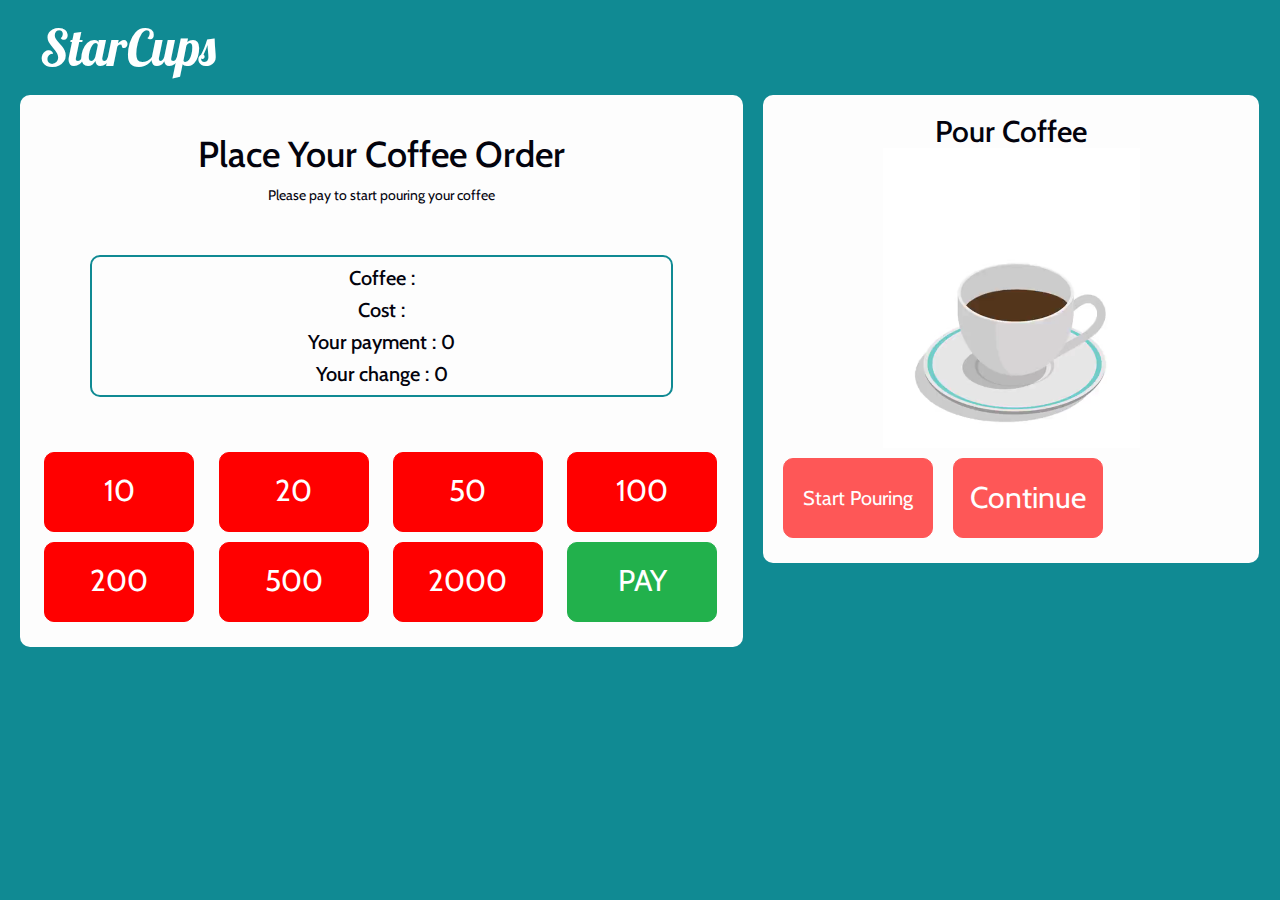
<file: order.html>
<!DOCTYPE html>
<html>
<head>
	<meta charset="utf-8">
	<meta name="viewport" content="width=device-width, initial-scale=1">
    <title>StarCups - Order Coffee</title>
	<link rel="stylesheet" href="https://maxcdn.bootstrapcdn.com/bootstrap/3.4.1/css/bootstrap.min.css">
    <link rel="stylesheet" type="text/css" href="styles.css">
</head>
<body>
    <h1 id="comphead">StarCups</h1>
    <div class="main-box col-lg-7 col-m-7 col-sm-7">
        <div class="content-box">
            <div class="content">
                <h1>Place Your Coffee Order</h1>
                <p>Please pay to start pouring your coffee</p>
            </div>
        </div>
		<div id="payinf">
			<h4>Coffee : <span id="cofname"></span></h4>
			<h4>Cost : <span id="cofprice">0</span>  <span id="paysts" style="color: green;"></span></h4>
			<h4>Your payment : <span id="payd">0</span></h4>
			<h4>Your change : <span id="change">0</span></h4>
		</div>
		<div class="payment">
			<div class="row">
				<button onClick="payp(10);">10</button>
				<button onClick="payp(20);">20</button>
				<button onClick="payp(50);">50</button>
				<button onClick="payp(100);">100</button>
			</div>
			<div class="row">
				<button onClick="payp(200);">200</button>
				<button onClick="payp(500);">500</button>
				<button onClick="payp(2000);">2000</button>
				<button id="paybtn" onclick="paydon()">PAY</button>
			</div>
		</div>
    </div>
	
	<div class="col-lg-5 col-md-5 col-sm-5 main-box" id="pour-box" style="margin-left: 20px; width:40%;">
		<h2>Pour Coffee</h2>
		<video src="images/Animated-Coffee.mp4" height="300px" width="300px" id="cofvid"></video>
		<div class="row" style="font-size: 20px;">
		<button class="disabled" onclick="pourcof()" id="pourbtn" style="font-size: 20px;">Start Pouring</button>
		<button class="disabled" onclick="location.href='thankyou.html'" id="contibtn">Continue</button>
		</div>
	</div>

    <script>
		let cof = localStorage.getItem("coffee");
		let cofp = localStorage.getItem("price");
		let pourbtn = document.getElementById("pourbtn");
		let contibtn = document.getElementById("contibtn");
		let paysts = document.getElementById("paysts");
		let cofvid = document.getElementById("cofvid");
		document.getElementById("cofname").textContent = cof;
		document.getElementById("cofprice").textContent = cofp;
		
		if(pourbtn.classList.contains("disabled") == false){
			pourbtn.classList.add("disabled");
			contibtn.classList.add("disabled");
			paysts.textContent = "";
		}
		
		function payp(amt){
			const payd = document.getElementById("payd");
			const change = document.getElementById("change");
			payd.textContent = Number(payd.textContent) + amt;
			if ((Number(payd.textContent) - cofp) > 0){
				change.textContent = Number(payd.textContent) - cofp;
			} else {
				change.textContent = 0;
			}
		}
		function paydon() {
			const payd = document.getElementById("payd");
			const pourbtn = document.getElementById("pourbtn");
			if ((Number(payd.textContent) - cofp) > 0){
				pourbtn.classList.remove("disabled");
				paysts.textContent = "[PAID]";
				alert("Collect your change : " + document.getElementById("change").textContent);
			}
			else{
				alert("Not enough paid");
			}
		}
		function pourcof(){
			cofvid.play();
			contibtn.classList.remove("disabled");
		}
    </script>
</body>
</html>
</file>
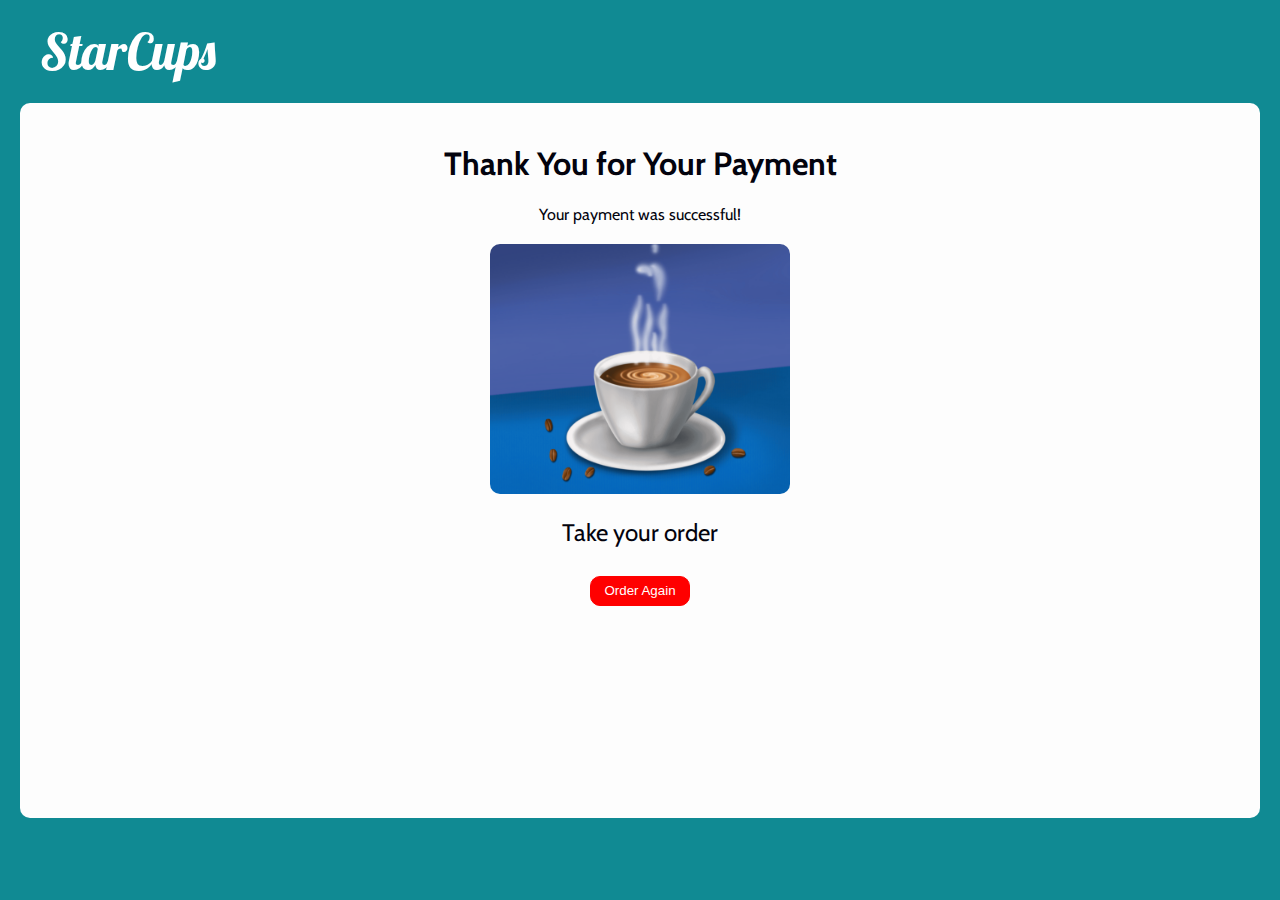
<file: thankyou.html>
<!DOCTYPE html>
<html>
<head>
    <title>Thank You</title>
    <link rel="stylesheet" type="text/css" href="styles.css">
    <style>

        .box {
            background-color: #050505;
            padding: 20px;
            box-shadow: 0 0 10px rgba(0, 0, 0, 0.1);
        }

        video {
            width: 320px;
            height: 240px;
            outline: none;
        }
        .message {
            text-align: center;
            font-size: 24px;
            margin-top: 20px;
        }
    </style>
</head>
<body>
    <h1 id="comphead">StarCups</h1>
    <div class="main-box" style="height: 75vh;">
        <div class="content-box">
            <div class="content">
                <h1>Thank You for Your Payment</h1>
                <p>Your payment was successful!</p>
            </div>
        </div>
        <div class="content">
            <div class="content-box">
                <!-- Embed a video -->
                <img src="images/end-cof.gif" height="250px" width="300px">
                
                <p class="message" id="endMessage">Take your order</p>
				
				<button onclick="location.href='index.html'" type="button" style="width: 100px; height: 30px; margin-bottom: 20px;">Order Again</button>
            </div>
        </div>
    </div>
</body>
</html>
</file>
<file: styles.css>
@import url("https://fonts.googleapis.com/css?family=Lobster|Cabin:400,700");

*{
	border-radius: 10px;
}
body {
    margin: 20px;
    font-family: 'Cabin', Tahoma, Arial;
    background-color: #108a93;
	color: white;
    height: 90%;
}
h2{
	margin: 0;
}
#comphead {
	color: white;
	font-weight: 500;
	font-family: 'Lobster', Tahoma;
	margin : 10px 10px 20px 20px;
	font-size: 50px;
}
#container{
	gap: 20px;
	height: 90%;
}
.h1{
    font-size:larger;
}
.h2{
    font-size: medium;
}
.main-box {
    background-color: #fdfdfd;
    color: #03030d;
    padding: 20px;
    text-align: center;
}

.content {
    text-align: center;
    margin-bottom: 20px;
}
.row {
	display: flex;
	gap: 2%;
}
.image-container {
    gap: 20px; /* Gap between images */
    align-items: center; /* Center vertically */
}

.image-with-button {
	padding: 5px;
	border: 2px solid #108a93;
	width: 60%;
	height: 60%;
	display: flex;
	align-items: center;
    text-align: center;
    margin-bottom: 5px;
	cursor: pointer;
}
.image-with-button:hover {
	background: #108a93;
	color: white;
}
.image-with-button:active {
	background: #007a83;
	color: white;
	border: 2px solid #007a83;
}
.image-with-button div{
	flex: 4;
}
.cofimg{
	width: 100px;
	height: 100px;
	flex: 1;
}
.contname{
	font-weight: 500;
	font-family: 'Lobster', Tahoma;
	margin: 0;
	margin-bottom: 5px;
	margin-left: 20px;
	flex: 8;
	font-size: 28px;
	text-align: center;
}
.price {
	flex: 3;
	font-size: 20px;
	text-align: center;
}
#price-box{
	padding: 20px;
    text-align: center;
    background-color: #fdfdfd;
    color: #03030d;
	margin-top: 10px;
}
#amount {
	margin-top: 50px;
}
#oper{
	display: flex;
}
#oper button{
	flex: 1;
	margin: 5px;
	height: 50px;
	font-size: 20px;
}
button{
	height: 30px;
	min-width: 50px;
	border: 1px solid red;
	background: red;
	color: white;
	margin: 5px;
}
button:hover {
	border: 1px solid red;
	background: white;
	color: red;
	cursor: pointer;
}
.selected{
	background: #108a93;
	color: #fdfdfd;
}
.row button{
	width: 150px;
	height: 80px;
	font-size: 30px;
}
#paybtn{
	background: rgb(34, 177, 76);
	border-color: rgb(34, 177, 76);
}
#paybtn:hover{
	color: rgb(34, 177, 76);
	background: white;
}
button:active{
	background: #d0d0d0 !important;
}
#payinf {
	margin: 50px;
	border: 2px solid #108a93;
}
#payinf *{
	font-size: 20px;
}
#pour-box{
	margin-left: 0px;
	display: block;
}
.disabled {
  pointer-events: none;
  opacity: .65;
}
</file>
